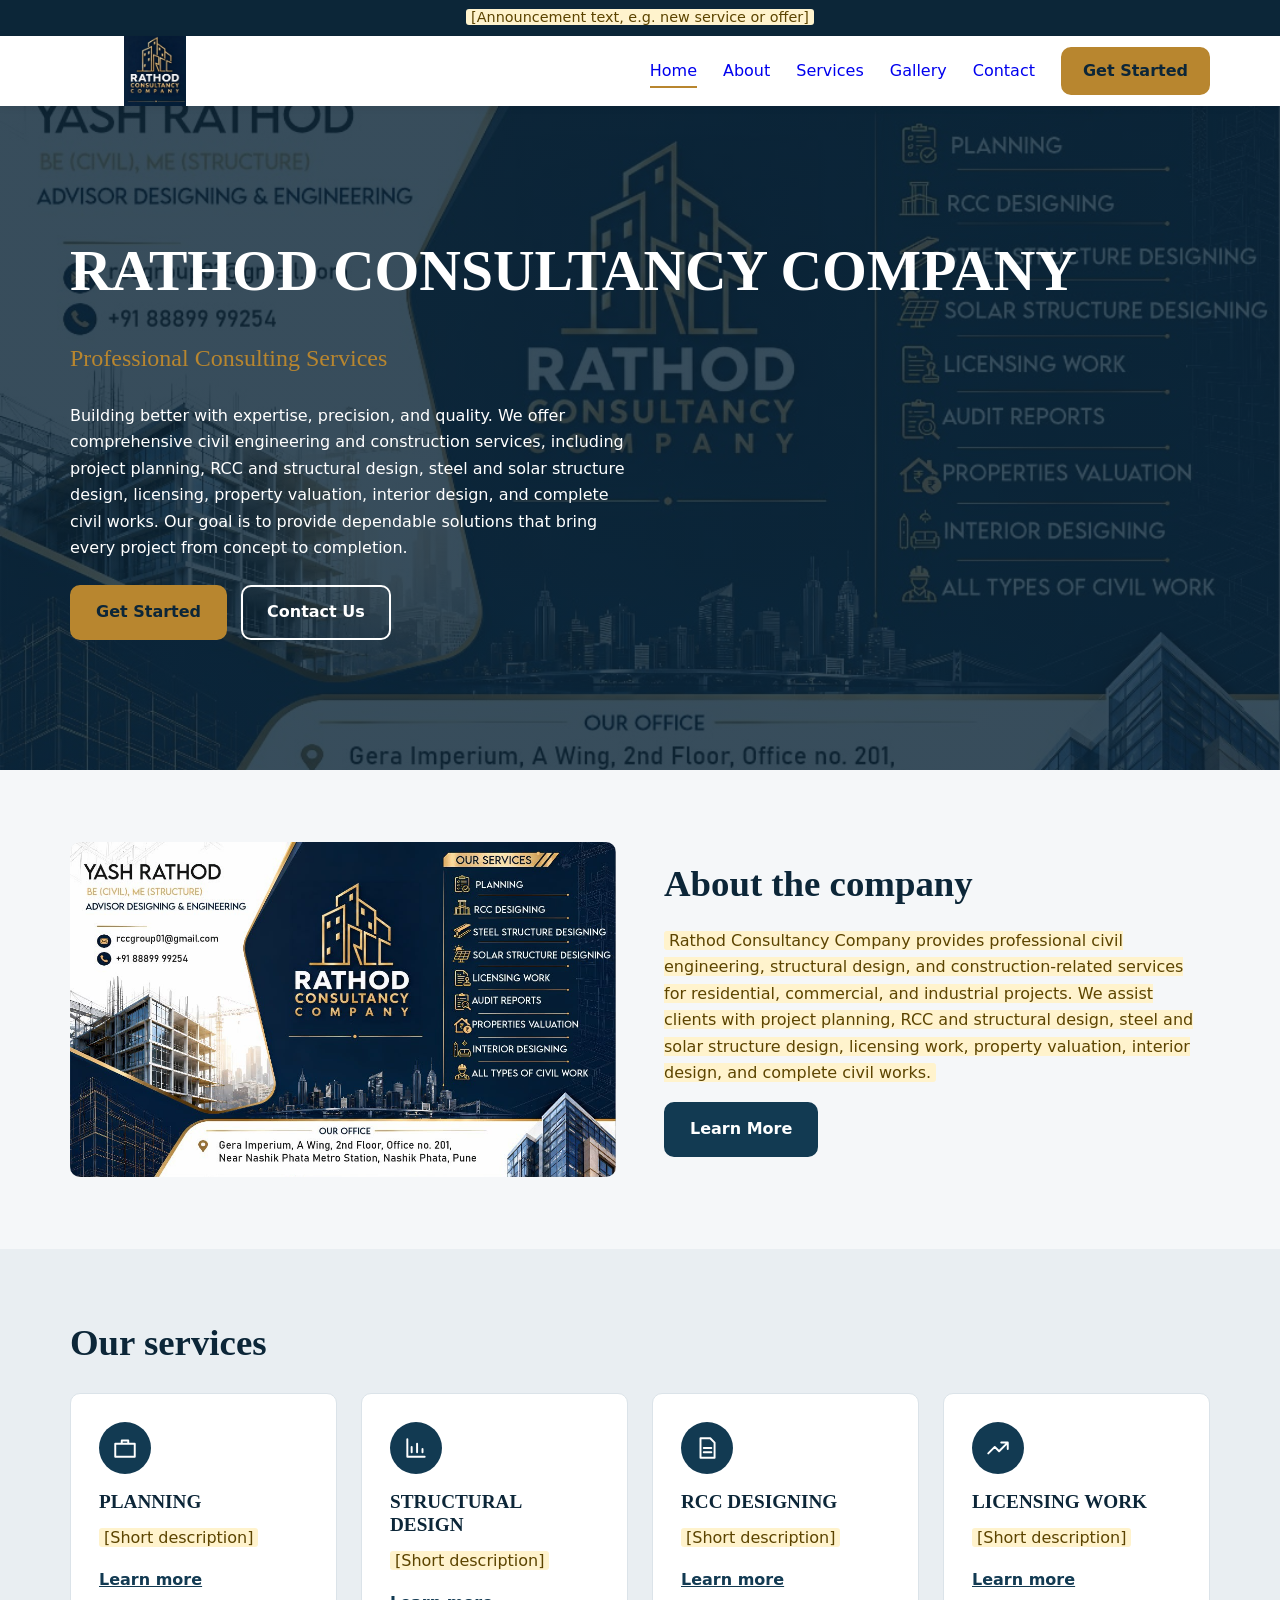
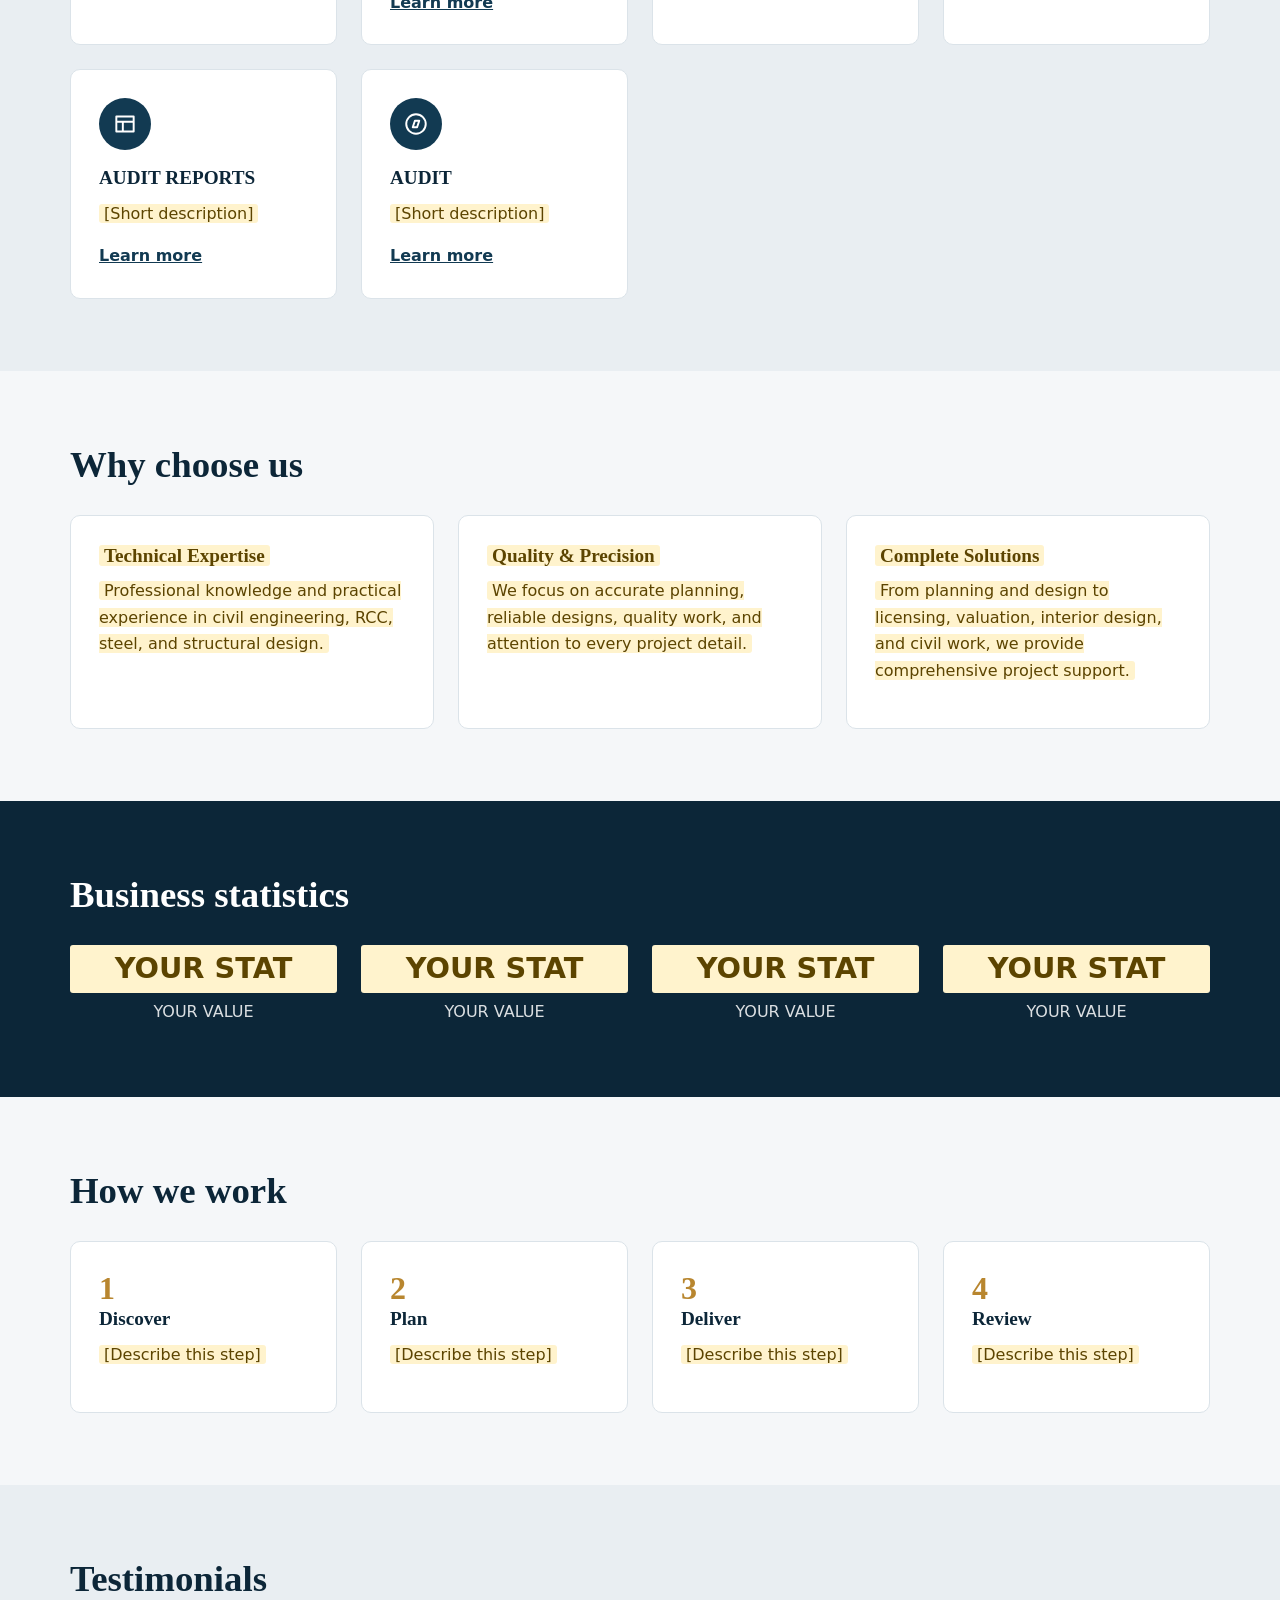
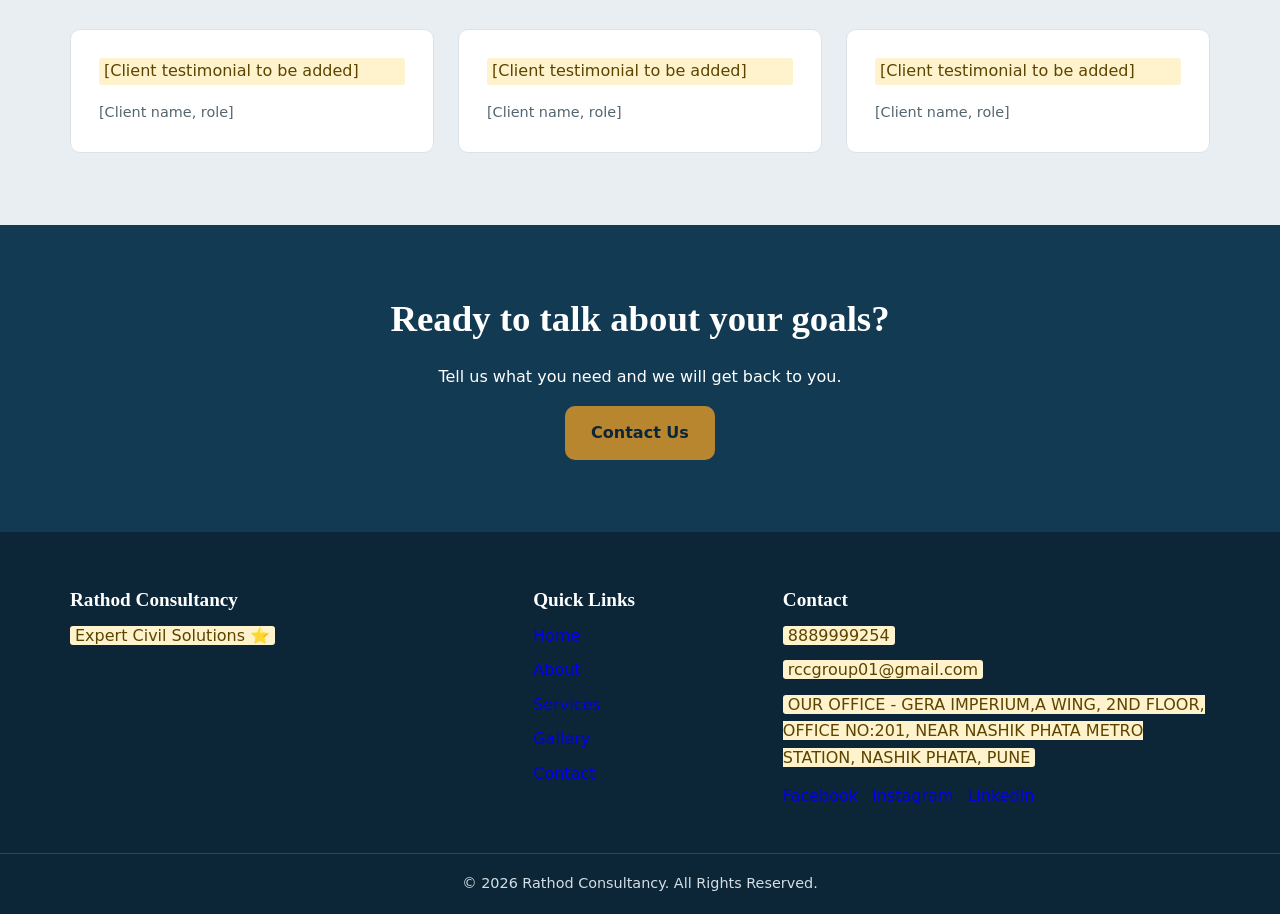
<file: index.html>
<!DOCTYPE html>
<html lang="en">
    <head>
        <meta charset="UTF-8">
        <meta name="viewport" content="width=device-width, initial-scale=1">
        <title>Rathod Consultancy| Professional Consulting Services</title>
        <meta name="description"
            content="Rathod Consultancy offers professional consulting services. Get in touch to discuss how we can help.">
        <!-- SEO: edit the title and description above for this page. Keep titles under ~60 and descriptions under ~160 characters. -->
        <link rel="canonical" href="https://www.rathodconsultancy.com/">
        <meta property="og:type" content="website">
        <meta property="og:site_name" content="Rathod Consultancy">
        <meta property="og:title"
            content="Rathod Consultancy | Professional Consulting Services">
        <meta property="og:description"
            content="Rathod Consultancy offers professional consulting services. Get in touch to discuss how we can help.">
        <meta property="og:url" content="https://www.rathodconsultancy.com/">
        <meta property="og:image"
            content="https://www.rathodconsultancy.com/images/hero.jpg">
        <link rel="icon" type="image/png" href="favicon.png">
        <link rel="stylesheet" href="css/style.css">
        <!-- LOCAL SEO: replace every [PLACEHOLDER] below with real details, then delete any line you do not need. Do not add ratings/reviews unless they are real. -->
        <script type="application/ld+json">
{"@context":"https://schema.org","@type":"ProfessionalService","name":"Rathod Consultancy","url":"https://www.rathodconsultancy.com/",
"logo":"https://www.rathodconsultancy.com/images/RCClogo.jpeg","image":"https://www.rathodconsultancy.com/images/hero.jpg",
"telephone":"[PHONE NUMBER]","email":"[EMAIL ADDRESS]",
"address":{"@type":"PostalAddress","streetAddress":"[STREET ADDRESS]","addressLocality":"[CITY]","addressRegion":"[STATE]","postalCode":"[POSTAL CODE]","addressCountry":"[COUNTRY]"},
"openingHours":"[e.g. Mo-Fr 09:00-18:00]","sameAs":["[FACEBOOK URL]","[INSTAGRAM URL]","[LINKEDIN URL]"]}
</script>
    </head>
    <body>
        <a class="skip" href="#main">Skip to content</a>
        <div class="topbar"><div class="wrap"><span class="ph">[Announcement
                    text, e.g. new service or offer]</span></div></div>
        <header class="site-header"><div class="wrap bar">
                <a class="logo" href="index.html"><img src="images/RCClogo.jpeg"
                        alt="Rathod Consultancy logo" width="160"
                        height="40"></a>
                <button class="menu-btn" aria-expanded="false"
                    aria-controls="nav"
                    aria-label="Toggle menu"><span></span><span></span><span></span></button>
                <nav id="nav" aria-label="Main"><ul><li><a href="index.html"
                                aria-current="page">Home</a></li><li><a
                                href="about.html">About</a></li><li><a
                                href="services.html">Services</a></li><li><a
                                href="gallery.html">Gallery</a></li><li><a
                                href="contact.html">Contact</a></li><li><a
                                class="btn" href="contact.html">Get
                                Started</a></li></ul></nav>
            </div></header>
        <main id="main">

            <section class="hero">
                <div class="wrap">
                    <h1>RATHOD CONSULTANCY COMPANY</h1>

                    <p class="lead">Professional Consulting Services</p>

                    <p>
                        Building better with expertise, precision, and quality.
                        We offer
                        comprehensive civil engineering and construction
                        services, including
                        project planning, RCC and structural design, steel and
                        solar structure
                        design, licensing, property valuation, interior design,
                        and complete
                        civil works. Our goal is to provide dependable solutions
                        that bring
                        every project from concept to completion.
                    </p>
                    <div class="btns"><a class="btn" href="contact.html">Get
                            Started</a><a class="btn ghost"
                            href="contact.html">Contact
                            Us</a></div></div></section>
            <section><div class="wrap split"><img src="images/rccdetail.jpeg"
                        alt="Consultants meeting in an office" loading="lazy"
                        width="900" height="700">
                    <div class="reveal"><h2>About the company</h2><p><span
                                class="ph">Rathod Consultancy Company provides
                                professional civil engineering, structural
                                design, and construction-related services for
                                residential, commercial, and industrial
                                projects. We assist clients with project
                                planning, RCC and structural design, steel and
                                solar structure design, licensing work, property
                                valuation, interior design, and complete civil
                                works.</span></p><a class="btn dark"
                            href="about.html">Learn
                            More</a></div></div></section>
            <section class="alt"><div class="wrap"><h2>Our services</h2>
                    <!-- PLACEHOLDER SERVICES: replace with the company's actual services -->
                    <div class="grid"><article class="card reveal"><span
                                class="icon" aria-hidden="true"><svg
                                    viewBox="0 0 24 24" width="26" height="26"
                                    fill="none" stroke="currentColor"
                                    stroke-width="1.8" stroke-linecap="round"
                                    stroke-linejoin="round"><path
                                        d="M3 8h18v12H3zM9 8V5h6v3" /></svg></span><h3>PLANNING
                            </h3><p><span class="ph">[Short
                                    description]</span></p><a
                                href="services.html">Learn
                                more</a></article><article
                            class="card reveal"><span class="icon"
                                aria-hidden="true"><svg viewBox="0 0 24 24"
                                    width="26" height="26" fill="none"
                                    stroke="currentColor" stroke-width="1.8"
                                    stroke-linecap="round"
                                    stroke-linejoin="round"><path
                                        d="M4 20V4M4 20h16M8 16v-5M13 16V8M18 16v-3" /></svg></span><h3>STRUCTURAL
                                DESIGN</h3><p><span class="ph">[Short
                                    description]</span></p><a
                                href="services.html">Learn
                                more</a></article><article
                            class="card reveal"><span class="icon"
                                aria-hidden="true"><svg viewBox="0 0 24 24"
                                    width="26" height="26" fill="none"
                                    stroke="currentColor" stroke-width="1.8"
                                    stroke-linecap="round"
                                    stroke-linejoin="round"><path
                                        d="M6 3h9l4 4v14H6zM9 12h7M9 16h7" /></svg></span><h3>RCC
                                DESIGNING</h3><p><span class="ph">[Short
                                    description]</span></p><a
                                href="services.html">Learn
                                more</a></article><article
                            class="card reveal"><span class="icon"
                                aria-hidden="true"><svg viewBox="0 0 24 24"
                                    width="26" height="26" fill="none"
                                    stroke="currentColor" stroke-width="1.8"
                                    stroke-linecap="round"
                                    stroke-linejoin="round"><path
                                        d="M3 17l6-6 4 4 8-8M15 7h6v6" /></svg></span><h3>LICENSING
                                WORK</h3><p><span class="ph">[Short
                                    description]</span></p><a
                                href="services.html">Learn
                                more</a></article><article
                            class="card reveal"><span class="icon"
                                aria-hidden="true"><svg viewBox="0 0 24 24"
                                    width="26" height="26" fill="none"
                                    stroke="currentColor" stroke-width="1.8"
                                    stroke-linecap="round"
                                    stroke-linejoin="round"><path
                                        d="M4 5h16v14H4zM4 10h16M10 10v9" /></svg></span><h3>AUDIT
                                REPORTS</h3><p><span class="ph">[Short
                                    description]</span></p><a
                                href="services.html">Learn
                                more</a></article><article
                            class="card reveal"><span class="icon"
                                aria-hidden="true"><svg viewBox="0 0 24 24"
                                    width="26" height="26" fill="none"
                                    stroke="currentColor" stroke-width="1.8"
                                    stroke-linecap="round"
                                    stroke-linejoin="round"><path
                                        d="M12 3a9 9 0 100 18 9 9 0 000-18zM15 9l-2 6-4 0 2-6z" /></svg></span><h3>AUDIT
                            </h3><p><span class="ph">[Short
                                    description]</span></p><a
                                href="services.html">Learn
                                more</a></article></div></div></section>
            <section><div class="wrap"><h2>Why choose us</h2><div
                        class="grid"><article class="card reveal"><h3><span
                                    class="ph">Technical Expertise</span></h3><p><span
                                    class="ph">Professional knowledge and practical experience in civil engineering, RCC, steel, and structural design.</span></p></article><article
                            class="card reveal"><h3><span class="ph">Quality & Precision</span></h3><p><span class="ph">We focus on accurate planning, reliable designs, quality work, and attention to every project detail.</span></p></article><article
                            class="card reveal"><h3><span class="ph">Complete Solutions</span></h3><p><span class="ph">From planning and design to licensing, valuation, interior design, and civil work, we provide comprehensive project support.</span></p></article></div></div></section>
            <section class="dark"><div class="wrap"><h2>Business
                        statistics</h2><!-- Replace with real figures only if you can back them up -->
                    <div class="grid stats"><div><strong class="ph">YOUR
                                STAT</strong><span>YOUR
                                VALUE</span></div><div><strong class="ph">YOUR
                                STAT</strong><span>YOUR
                                VALUE</span></div><div><strong class="ph">YOUR
                                STAT</strong><span>YOUR
                                VALUE</span></div><div><strong class="ph">YOUR
                                STAT</strong><span>YOUR
                                VALUE</span></div></div></div></section>
            <section><div class="wrap"><h2>How we work</h2><ol
                        class="grid steps"><li
                            class="card"><h3>Discover</h3><p><span
                                    class="ph">[Describe this
                                    step]</span></p></li><li
                            class="card"><h3>Plan</h3><p><span
                                    class="ph">[Describe this
                                    step]</span></p></li><li
                            class="card"><h3>Deliver</h3><p><span
                                    class="ph">[Describe this
                                    step]</span></p></li><li
                            class="card"><h3>Review</h3><p><span
                                    class="ph">[Describe this
                                    step]</span></p></li></ol></div></section>
            <section class="alt"><div
                    class="wrap"><h2>Testimonials</h2><!-- Add only real, permitted client testimonials -->
                    <div class="grid"><blockquote class="card"><p
                                class="ph">[Client testimonial to be
                                added]</p><footer>[Client name,
                                role]</footer></blockquote><blockquote
                            class="card"><p class="ph">[Client testimonial to be
                                added]</p><footer>[Client name,
                                role]</footer></blockquote><blockquote
                            class="card"><p class="ph">[Client testimonial to be
                                added]</p><footer>[Client name,
                                role]</footer></blockquote></div></div></section>
            <section class="cta"><div class="wrap"><h2>Ready to talk about your
                        goals?</h2><p>Tell us what you need and we will get back
                        to you.</p><a class="btn" href="contact.html">Contact
                        Us</a></div></section>
        </main>
        <footer class="site-footer"><div class="wrap fgrid">
                <div><h2>Rathod Consultancy</h2><p><span class="ph">
                            Expert Civil Solutions ⭐ </span></p></div>
                <div><h3>Quick Links</h3><ul><li><a
                                href="index.html">Home</a></li><li><a
                                href="about.html">About</a></li><li><a
                                href="services.html">Services</a></li><li><a
                                href="gallery.html">Gallery</a></li><li><a
                                href="contact.html">Contact</a></li></ul></div>
                <div><h3>Contact</h3><ul><li><span class="ph">8889999254
                                </span></li><li><span class="ph">rccgroup01@gmail.com</span></li><li><span
                                class="ph">OUR OFFICE  - GERA IMPERIUM,A WING, 2ND FLOOR, OFFICE NO:201, NEAR NASHIK PHATA METRO STATION, NASHIK PHATA, PUNE</span></li></ul>
                    <!-- Replace each # below with the real social media profile URL -->
                    <ul class="social"><li><a href="#">Facebook</a></li><li><a
                                href="#">Instagram</a></li><li><a
                                href="#">LinkedIn</a></li></ul></div>
            </div><p class="copy">&copy; 2026 Rathod Consultancy. All Rights
                Reserved.</p></footer>
        <script src="js/script.js"></script>
    </body>
</html>
</file>
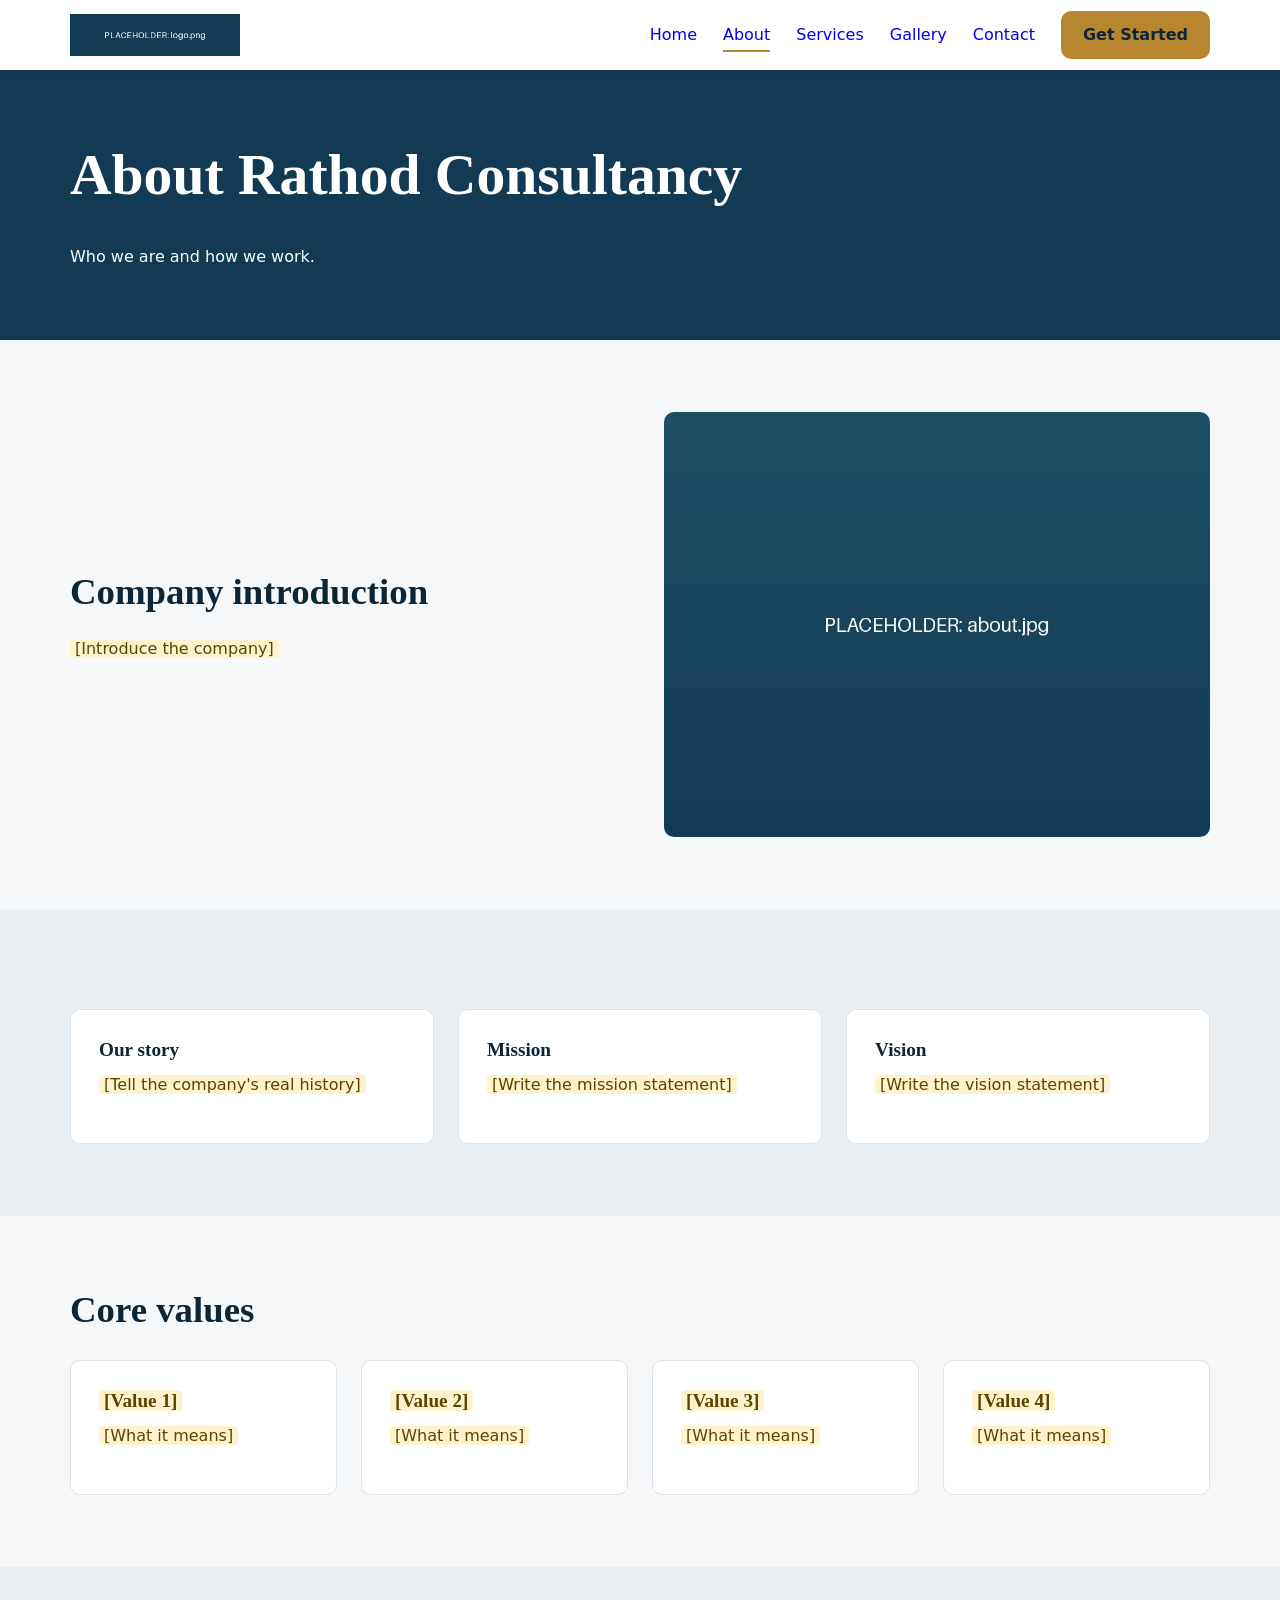
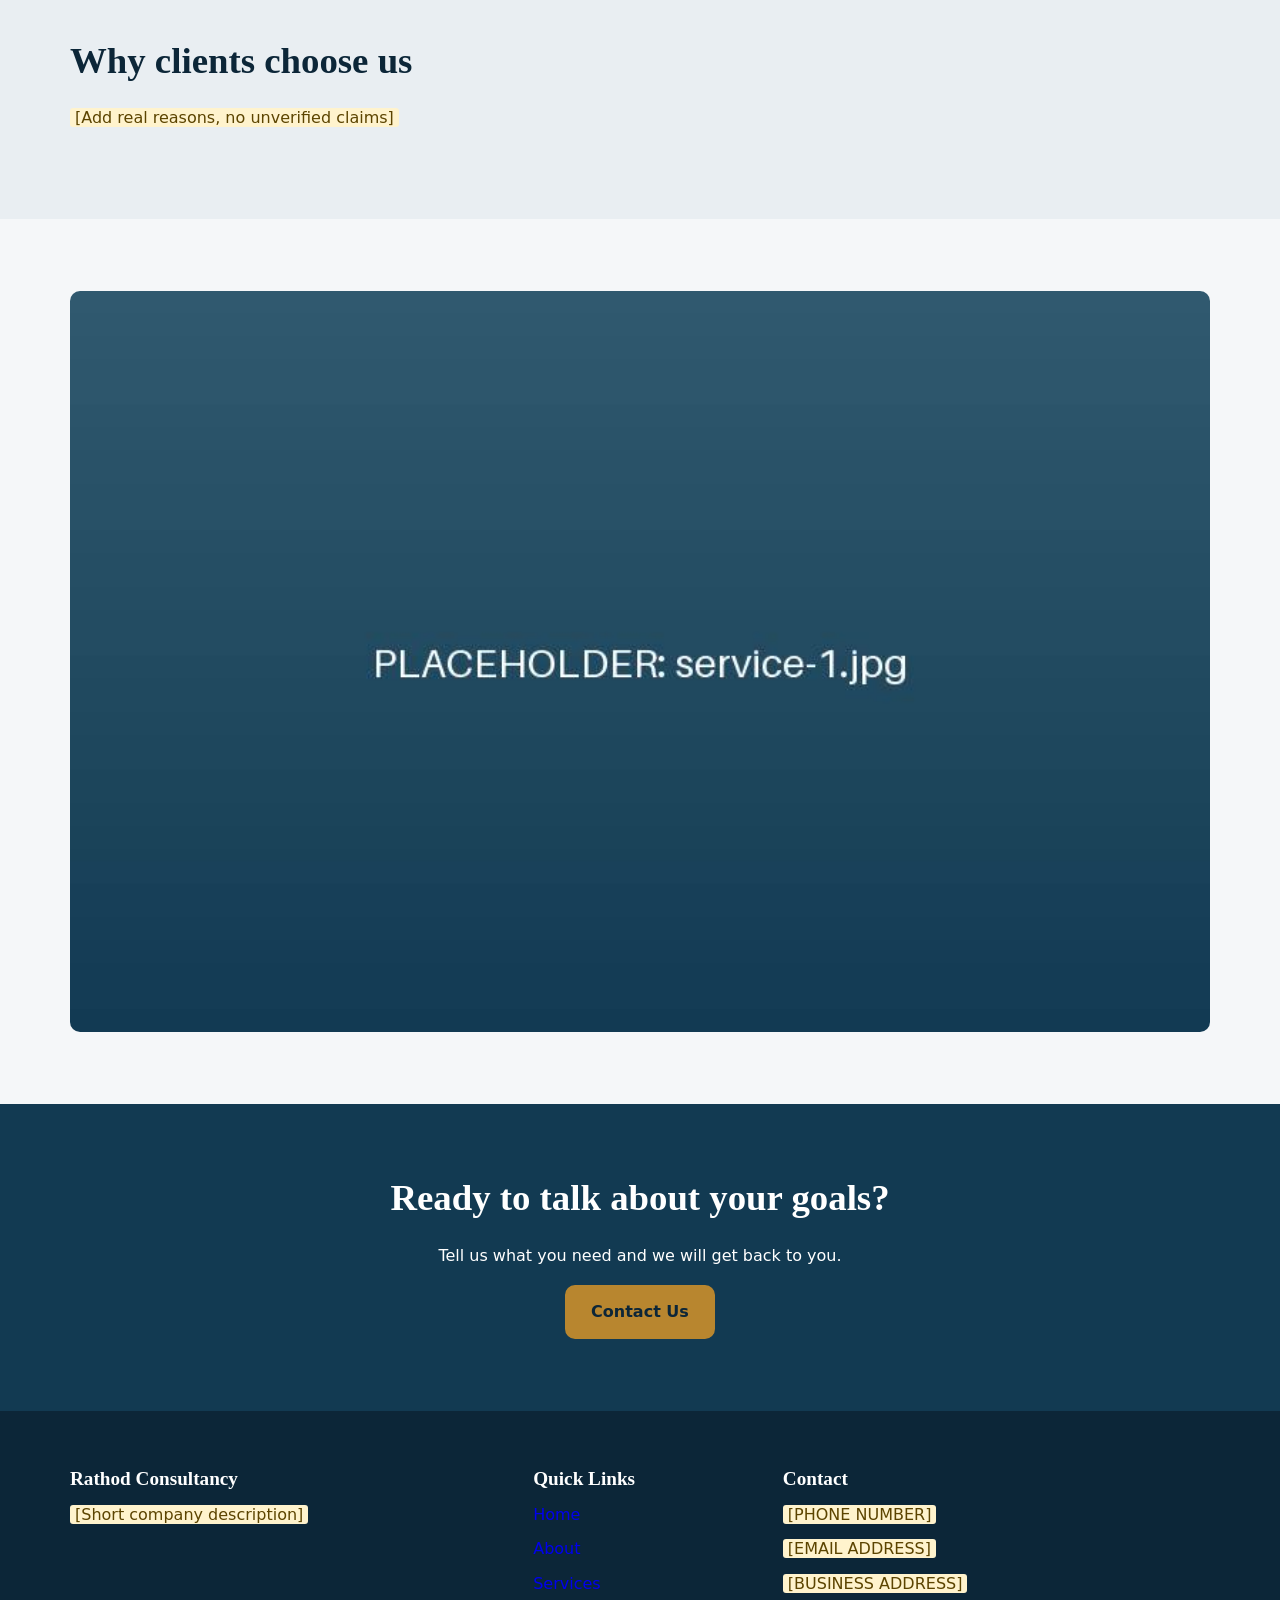
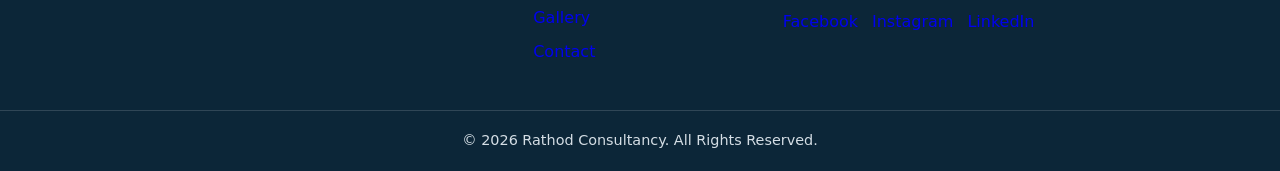
<file: about.html>
<!DOCTYPE html>
<html lang="en">
<head>
<meta charset="UTF-8">
<meta name="viewport" content="width=device-width, initial-scale=1">
<title>About Us | Rathod Consultancy</title>
<meta name="description" content="Learn about Rathod Consultancy, our story, mission, vision and values.">
<!-- SEO: edit the title and description above for this page. Keep titles under ~60 and descriptions under ~160 characters. -->
<link rel="canonical" href="https://www.rathodconsultancy.com/about.html">
<meta property="og:type" content="website">
<meta property="og:site_name" content="Rathod Consultancy">
<meta property="og:title" content="About Us | Rathod Consultancy">
<meta property="og:description" content="Learn about Rathod Consultancy, our story, mission, vision and values.">
<meta property="og:url" content="https://www.rathodconsultancy.com/about.html">
<meta property="og:image" content="https://www.rathodconsultancy.com/images/hero.jpg">
<link rel="icon" type="image/png" href="favicon.png">
<link rel="stylesheet" href="css/style.css">

</head>
<body>
<a class="skip" href="#main">Skip to content</a>

<header class="site-header"><div class="wrap bar">
<a class="logo" href="index.html"><img src="images/logo.png" alt="Rathod Consultancy logo" width="160" height="40"></a>
<button class="menu-btn" aria-expanded="false" aria-controls="nav" aria-label="Toggle menu"><span></span><span></span><span></span></button>
<nav id="nav" aria-label="Main"><ul><li><a href="index.html">Home</a></li><li><a href="about.html" aria-current="page">About</a></li><li><a href="services.html">Services</a></li><li><a href="gallery.html">Gallery</a></li><li><a href="contact.html">Contact</a></li><li><a class="btn" href="contact.html">Get Started</a></li></ul></nav>
</div></header>
<main id="main">
<section class="phero"><div class="wrap"><h1>About Rathod Consultancy</h1><p>Who we are and how we work.</p></div></section>
<section><div class="wrap split"><div><h2>Company introduction</h2><p><span class="ph">[Introduce the company]</span></p></div><img src="images/about.jpg" alt="Our team at work" loading="lazy" width="900" height="700"></div></section>
<section class="alt"><div class="wrap"><div class="grid"><article class="card"><h2 class="h3">Our story</h2><p><span class="ph">[Tell the company's real history]</span></p></article><article class="card"><h2 class="h3">Mission</h2><p><span class="ph">[Write the mission statement]</span></p></article><article class="card"><h2 class="h3">Vision</h2><p><span class="ph">[Write the vision statement]</span></p></article></div></div></section>
<section><div class="wrap"><h2>Core values</h2><div class="grid"><article class="card"><h3><span class="ph">[Value 1]</span></h3><p><span class="ph">[What it means]</span></p></article><article class="card"><h3><span class="ph">[Value 2]</span></h3><p><span class="ph">[What it means]</span></p></article><article class="card"><h3><span class="ph">[Value 3]</span></h3><p><span class="ph">[What it means]</span></p></article><article class="card"><h3><span class="ph">[Value 4]</span></h3><p><span class="ph">[What it means]</span></p></article></div></div></section>
<section class="alt"><div class="wrap"><h2>Why clients choose us</h2><p><span class="ph">[Add real reasons, no unverified claims]</span></p></div></section>
<section><div class="wrap"><img class="wide" src="images/service-1.jpg" alt="Professional consulting session" loading="lazy" width="800" height="520"></div></section><section class="cta"><div class="wrap"><h2>Ready to talk about your goals?</h2><p>Tell us what you need and we will get back to you.</p><a class="btn" href="contact.html">Contact Us</a></div></section>
</main>
<footer class="site-footer"><div class="wrap fgrid">
<div><h2>Rathod Consultancy</h2><p><span class="ph">[Short company description]</span></p></div>
<div><h3>Quick Links</h3><ul><li><a href="index.html">Home</a></li><li><a href="about.html">About</a></li><li><a href="services.html">Services</a></li><li><a href="gallery.html">Gallery</a></li><li><a href="contact.html">Contact</a></li></ul></div>
<div><h3>Contact</h3><ul><li><span class="ph">[PHONE NUMBER]</span></li><li><span class="ph">[EMAIL ADDRESS]</span></li><li><span class="ph">[BUSINESS ADDRESS]</span></li></ul>
<!-- Replace each # below with the real social media profile URL -->
<ul class="social"><li><a href="#">Facebook</a></li><li><a href="#">Instagram</a></li><li><a href="#">LinkedIn</a></li></ul></div>
</div><p class="copy">&copy; 2026 Rathod Consultancy. All Rights Reserved.</p></footer>
<script src="js/script.js"></script>
</body>
</html>
</file>
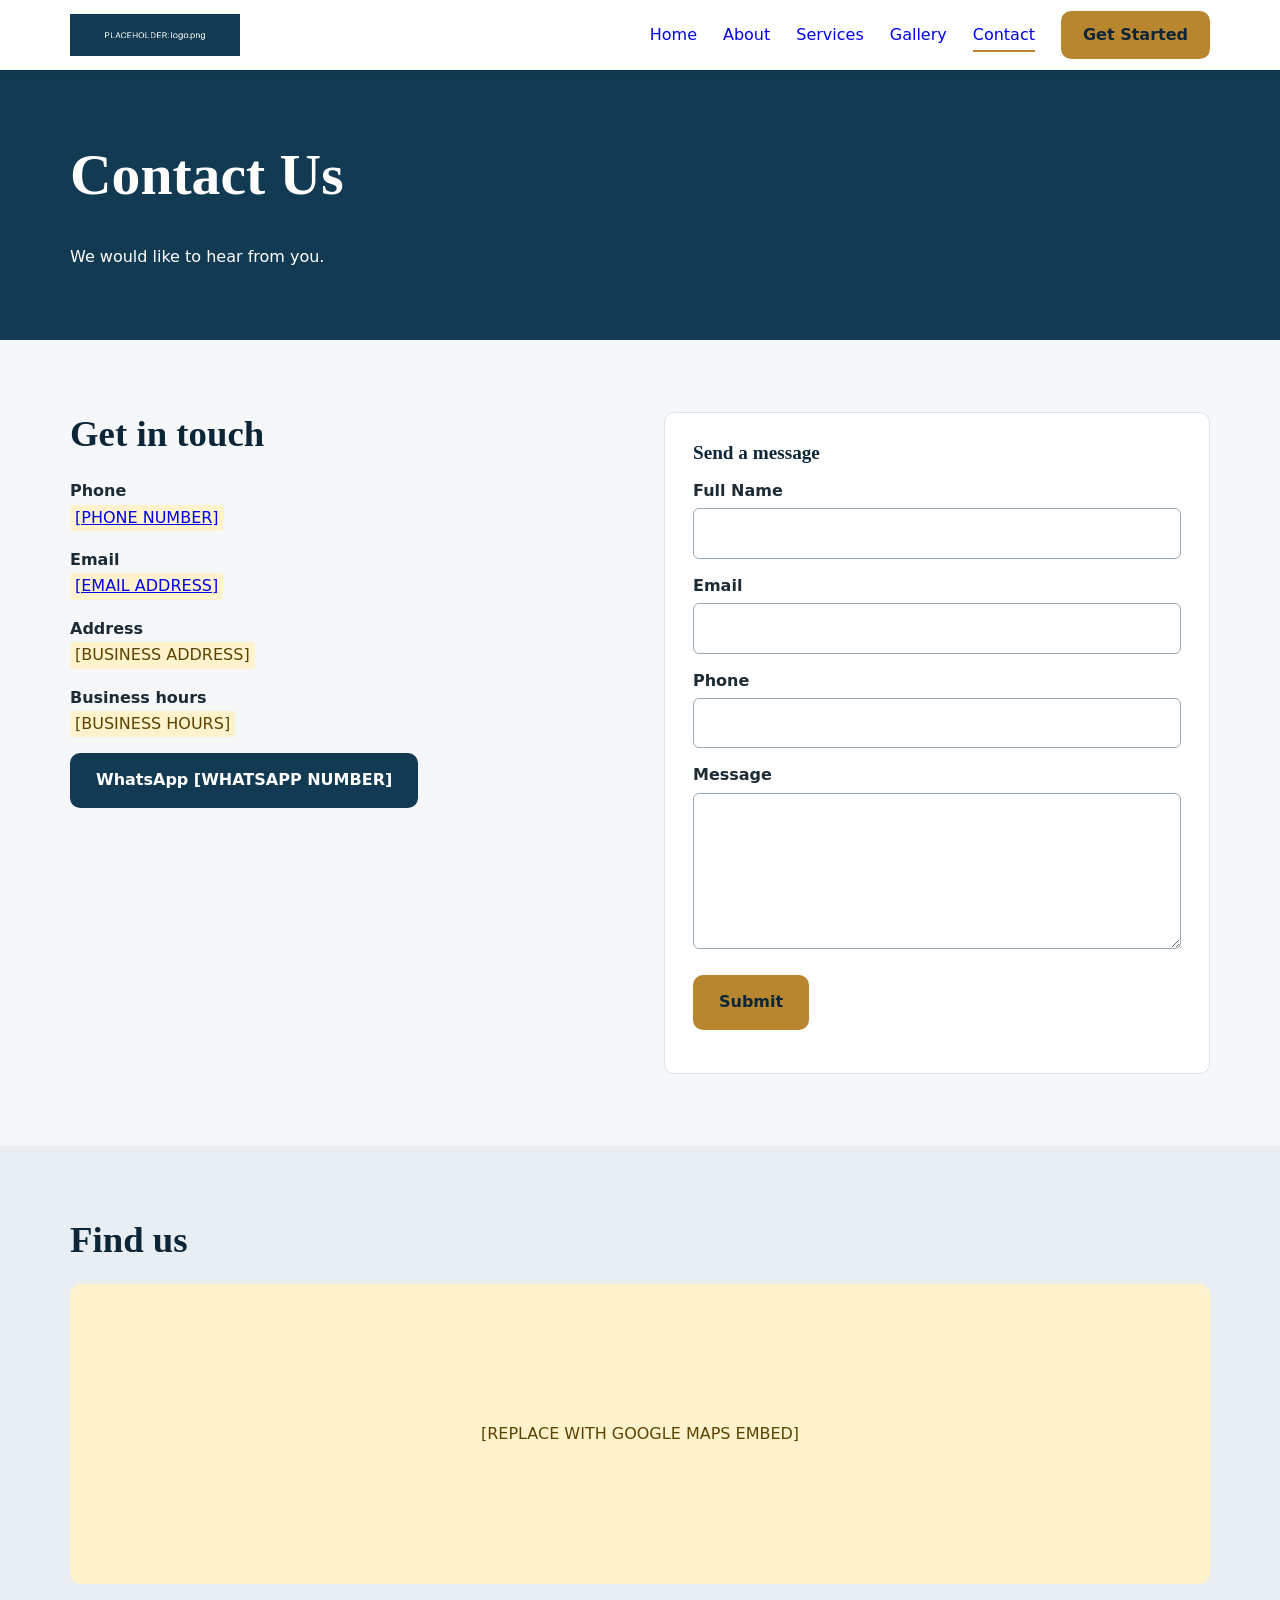
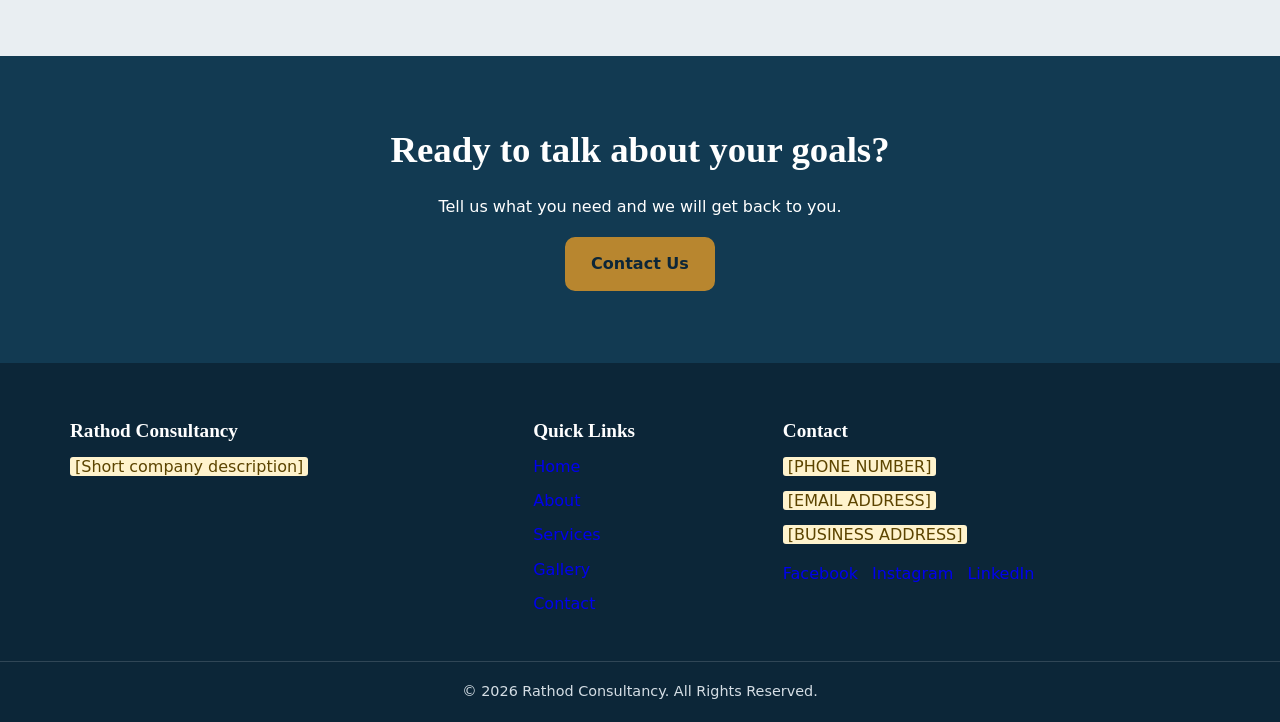
<file: contact.html>
<!DOCTYPE html>
<html lang="en">
<head>
<meta charset="UTF-8">
<meta name="viewport" content="width=device-width, initial-scale=1">
<title>Contact | Rathod Consultancy</title>
<meta name="description" content="Contact Rathod Consultancy by phone, email, WhatsApp or the contact form.">
<!-- SEO: edit the title and description above for this page. Keep titles under ~60 and descriptions under ~160 characters. -->
<link rel="canonical" href="https://www.rathodconsultancy.com/contact.html">
<meta property="og:type" content="website">
<meta property="og:site_name" content="Rathod Consultancy">
<meta property="og:title" content="Contact | Rathod Consultancy">
<meta property="og:description" content="Contact Rathod Consultancy by phone, email, WhatsApp or the contact form.">
<meta property="og:url" content="https://www.rathodconsultancy.com/contact.html">
<meta property="og:image" content="https://www.rathodconsultancy.com/images/hero.jpg">
<link rel="icon" type="image/png" href="favicon.png">
<link rel="stylesheet" href="css/style.css">
<!-- LOCAL SEO: replace every [PLACEHOLDER] below with real details, then delete any line you do not need. Do not add ratings/reviews unless they are real. -->
<script type="application/ld+json">
{"@context":"https://schema.org","@type":"ProfessionalService","name":"Rathod Consultancy","url":"https://www.rathodconsultancy.com/",
"logo":"https://www.rathodconsultancy.com/images/logo.png","image":"https://www.rathodconsultancy.com/images/hero.jpg",
"telephone":"[PHONE NUMBER]","email":"[EMAIL ADDRESS]",
"address":{"@type":"PostalAddress","streetAddress":"[STREET ADDRESS]","addressLocality":"[CITY]","addressRegion":"[STATE]","postalCode":"[POSTAL CODE]","addressCountry":"[COUNTRY]"},
"openingHours":"[e.g. Mo-Fr 09:00-18:00]","sameAs":["[FACEBOOK URL]","[INSTAGRAM URL]","[LINKEDIN URL]"]}
</script>
</head>
<body>
<a class="skip" href="#main">Skip to content</a>

<header class="site-header"><div class="wrap bar">
<a class="logo" href="index.html"><img src="images/logo.png" alt="Rathod Consultancy logo" width="160" height="40"></a>
<button class="menu-btn" aria-expanded="false" aria-controls="nav" aria-label="Toggle menu"><span></span><span></span><span></span></button>
<nav id="nav" aria-label="Main"><ul><li><a href="index.html">Home</a></li><li><a href="about.html">About</a></li><li><a href="services.html">Services</a></li><li><a href="gallery.html">Gallery</a></li><li><a href="contact.html" aria-current="page">Contact</a></li><li><a class="btn" href="contact.html">Get Started</a></li></ul></nav>
</div></header>
<main id="main">
<section class="phero"><div class="wrap"><h1>Contact Us</h1><p>We would like to hear from you.</p></div></section>
<section><div class="wrap split top"><div><h2>Get in touch</h2><!-- Replace the tel:, mailto: and WhatsApp links below with real values -->
<ul class="info"><li><strong>Phone</strong><span class="ph"><a href="tel:+0000000000">[PHONE NUMBER]</a></span></li><li><strong>Email</strong><span class="ph"><a href="mailto:email@example.com">[EMAIL ADDRESS]</a></span></li><li><strong>Address</strong><span class="ph">[BUSINESS ADDRESS]</span></li><li><strong>Business hours</strong><span class="ph">[BUSINESS HOURS]</span></li></ul>
<a class="btn dark" href="https://wa.me/WHATSAPPNUMBER">WhatsApp [WHATSAPP NUMBER]</a></div>
<form id="contact-form" novalidate><h2 class="h3">Send a message</h2>
<label for="name">Full Name</label><input id="name" name="name" autocomplete="name" required>
<label for="email">Email</label><input id="email" name="email" type="email" autocomplete="email" required>
<label for="phone">Phone</label><input id="phone" name="phone" type="tel" autocomplete="tel">
<label for="message">Message</label><textarea id="message" name="message" rows="5" required></textarea>
<button class="btn" type="submit">Submit</button><p id="form-note" role="status"></p></form></div></section>
<section class="alt"><div class="wrap"><h2>Find us</h2>
<!-- GOOGLE MAPS: Google Maps > Share > Embed a map > copy the <iframe>, and paste it in place of the box below -->
<div class="map ph">[REPLACE WITH GOOGLE MAPS EMBED]</div></div></section><section class="cta"><div class="wrap"><h2>Ready to talk about your goals?</h2><p>Tell us what you need and we will get back to you.</p><a class="btn" href="contact.html">Contact Us</a></div></section>
</main>
<footer class="site-footer"><div class="wrap fgrid">
<div><h2>Rathod Consultancy</h2><p><span class="ph">[Short company description]</span></p></div>
<div><h3>Quick Links</h3><ul><li><a href="index.html">Home</a></li><li><a href="about.html">About</a></li><li><a href="services.html">Services</a></li><li><a href="gallery.html">Gallery</a></li><li><a href="contact.html">Contact</a></li></ul></div>
<div><h3>Contact</h3><ul><li><span class="ph">[PHONE NUMBER]</span></li><li><span class="ph">[EMAIL ADDRESS]</span></li><li><span class="ph">[BUSINESS ADDRESS]</span></li></ul>
<!-- Replace each # below with the real social media profile URL -->
<ul class="social"><li><a href="#">Facebook</a></li><li><a href="#">Instagram</a></li><li><a href="#">LinkedIn</a></li></ul></div>
</div><p class="copy">&copy; 2026 Rathod Consultancy. All Rights Reserved.</p></footer>
<script src="js/script.js"></script>
</body>
</html>
</file>
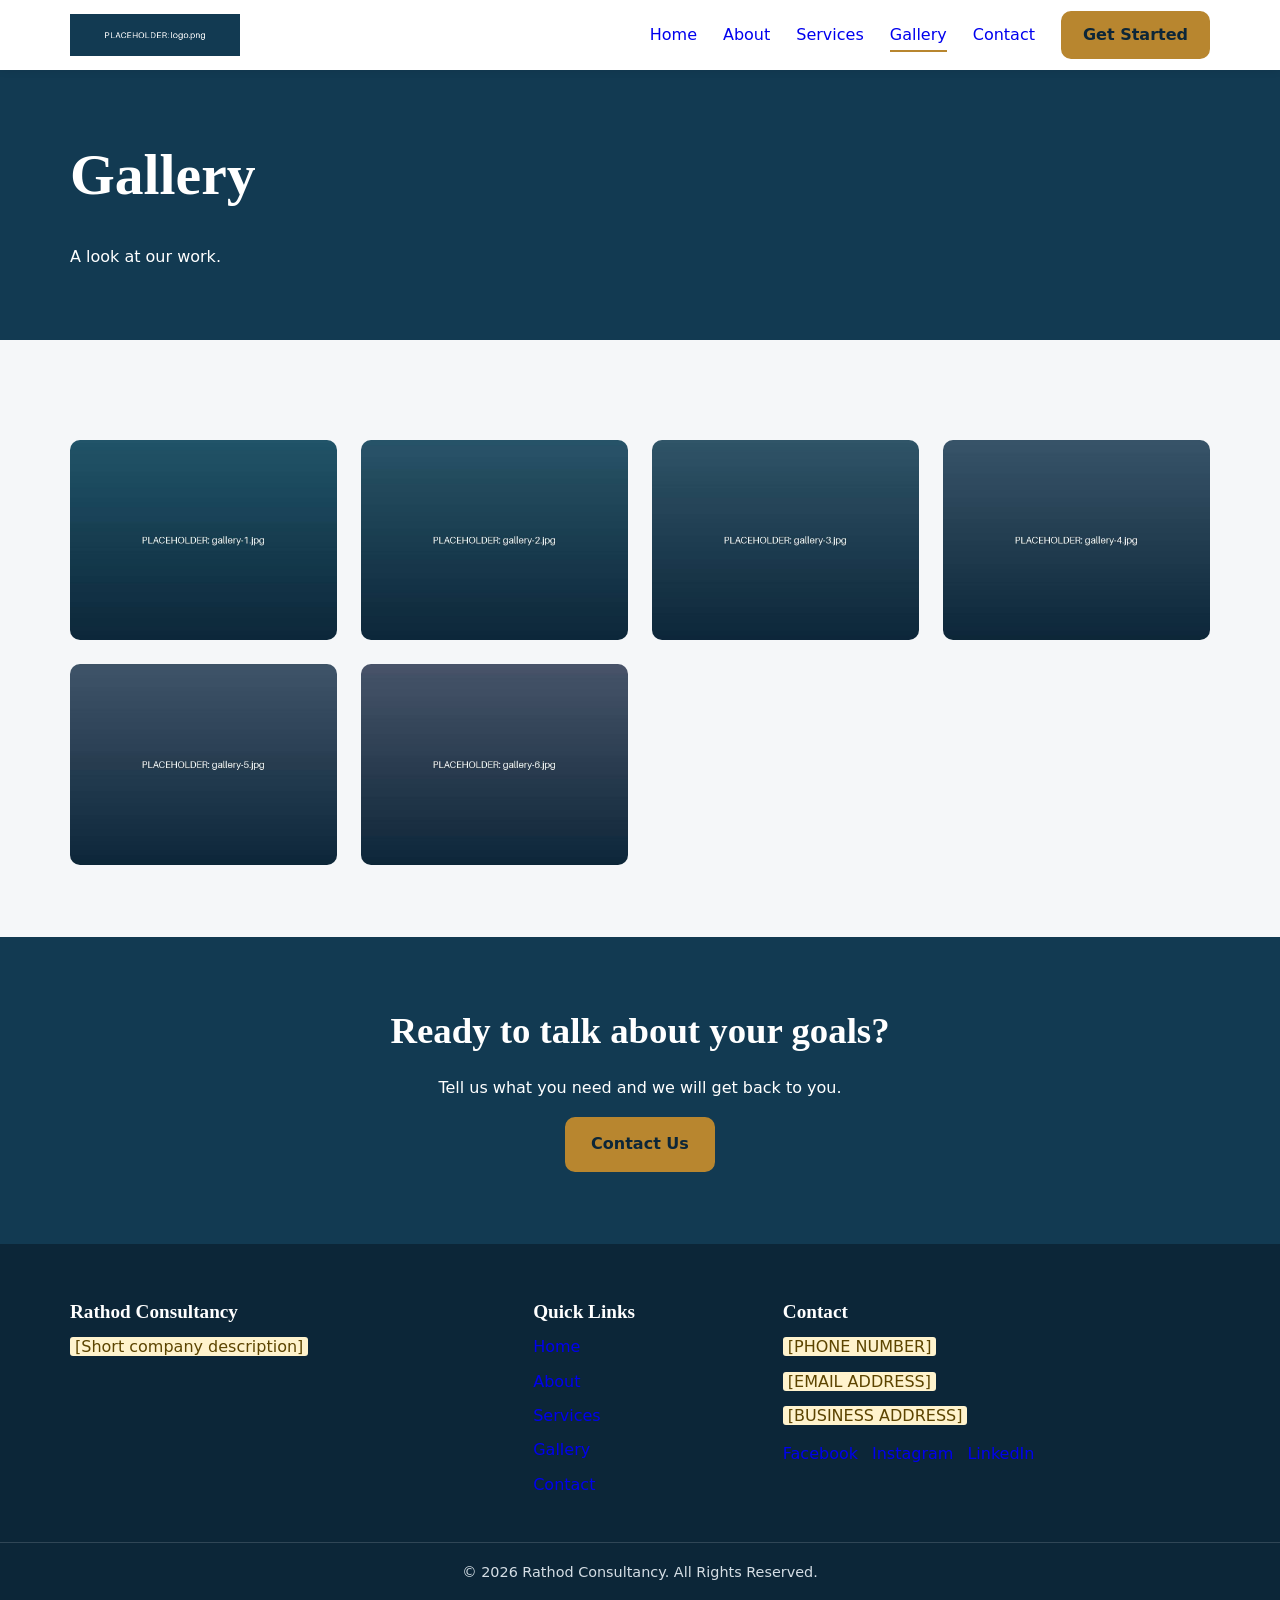
<file: gallery.html>
<!DOCTYPE html>
<html lang="en">
<head>
<meta charset="UTF-8">
<meta name="viewport" content="width=device-width, initial-scale=1">
<title>Gallery | Rathod Consultancy</title>
<meta name="description" content="Photos and highlights from Rathod Consultancy.">
<!-- SEO: edit the title and description above for this page. Keep titles under ~60 and descriptions under ~160 characters. -->
<link rel="canonical" href="https://www.rathodconsultancy.com/gallery.html">
<meta property="og:type" content="website">
<meta property="og:site_name" content="Rathod Consultancy">
<meta property="og:title" content="Gallery | Rathod Consultancy">
<meta property="og:description" content="Photos and highlights from Rathod Consultancy.">
<meta property="og:url" content="https://www.rathodconsultancy.com/gallery.html">
<meta property="og:image" content="https://www.rathodconsultancy.com/images/hero.jpg">
<link rel="icon" type="image/png" href="favicon.png">
<link rel="stylesheet" href="css/style.css">

</head>
<body>
<a class="skip" href="#main">Skip to content</a>

<header class="site-header"><div class="wrap bar">
<a class="logo" href="index.html"><img src="images/logo.png" alt="Rathod Consultancy logo" width="160" height="40"></a>
<button class="menu-btn" aria-expanded="false" aria-controls="nav" aria-label="Toggle menu"><span></span><span></span><span></span></button>
<nav id="nav" aria-label="Main"><ul><li><a href="index.html">Home</a></li><li><a href="about.html">About</a></li><li><a href="services.html">Services</a></li><li><a href="gallery.html" aria-current="page">Gallery</a></li><li><a href="contact.html">Contact</a></li><li><a class="btn" href="contact.html">Get Started</a></li></ul></nav>
</div></header>
<main id="main">
<section class="phero"><div class="wrap"><h1>Gallery</h1><p>A look at our work.</p></div></section>
<section><div class="wrap"><!-- Replace images/gallery/gallery-1.jpg ... gallery-6.jpg with real photos (same names), and edit the alt text -->
<div class="grid gallery"><button class="g-item" data-full="images/gallery/gallery-1.jpg" data-alt="Gallery image 1"><img src="images/gallery/gallery-1.jpg" alt="Gallery image 1" loading="lazy" width="900" height="700"><span>View</span></button><button class="g-item" data-full="images/gallery/gallery-2.jpg" data-alt="Gallery image 2"><img src="images/gallery/gallery-2.jpg" alt="Gallery image 2" loading="lazy" width="900" height="700"><span>View</span></button><button class="g-item" data-full="images/gallery/gallery-3.jpg" data-alt="Gallery image 3"><img src="images/gallery/gallery-3.jpg" alt="Gallery image 3" loading="lazy" width="900" height="700"><span>View</span></button><button class="g-item" data-full="images/gallery/gallery-4.jpg" data-alt="Gallery image 4"><img src="images/gallery/gallery-4.jpg" alt="Gallery image 4" loading="lazy" width="900" height="700"><span>View</span></button><button class="g-item" data-full="images/gallery/gallery-5.jpg" data-alt="Gallery image 5"><img src="images/gallery/gallery-5.jpg" alt="Gallery image 5" loading="lazy" width="900" height="700"><span>View</span></button><button class="g-item" data-full="images/gallery/gallery-6.jpg" data-alt="Gallery image 6"><img src="images/gallery/gallery-6.jpg" alt="Gallery image 6" loading="lazy" width="900" height="700"><span>View</span></button></div></div></section>
<div class="lightbox" id="lightbox" role="dialog" aria-modal="true" aria-label="Image viewer" hidden>
<button class="lb-close" aria-label="Close">&times;</button><button class="lb-prev" aria-label="Previous image">&#8249;</button>
<img src="images/gallery/gallery-1.jpg" alt=""><button class="lb-next" aria-label="Next image">&#8250;</button></div><section class="cta"><div class="wrap"><h2>Ready to talk about your goals?</h2><p>Tell us what you need and we will get back to you.</p><a class="btn" href="contact.html">Contact Us</a></div></section>
</main>
<footer class="site-footer"><div class="wrap fgrid">
<div><h2>Rathod Consultancy</h2><p><span class="ph">[Short company description]</span></p></div>
<div><h3>Quick Links</h3><ul><li><a href="index.html">Home</a></li><li><a href="about.html">About</a></li><li><a href="services.html">Services</a></li><li><a href="gallery.html">Gallery</a></li><li><a href="contact.html">Contact</a></li></ul></div>
<div><h3>Contact</h3><ul><li><span class="ph">[PHONE NUMBER]</span></li><li><span class="ph">[EMAIL ADDRESS]</span></li><li><span class="ph">[BUSINESS ADDRESS]</span></li></ul>
<!-- Replace each # below with the real social media profile URL -->
<ul class="social"><li><a href="#">Facebook</a></li><li><a href="#">Instagram</a></li><li><a href="#">LinkedIn</a></li></ul></div>
</div><p class="copy">&copy; 2026 Rathod Consultancy. All Rights Reserved.</p></footer>
<script src="js/script.js"></script>
</body>
</html>
</file>
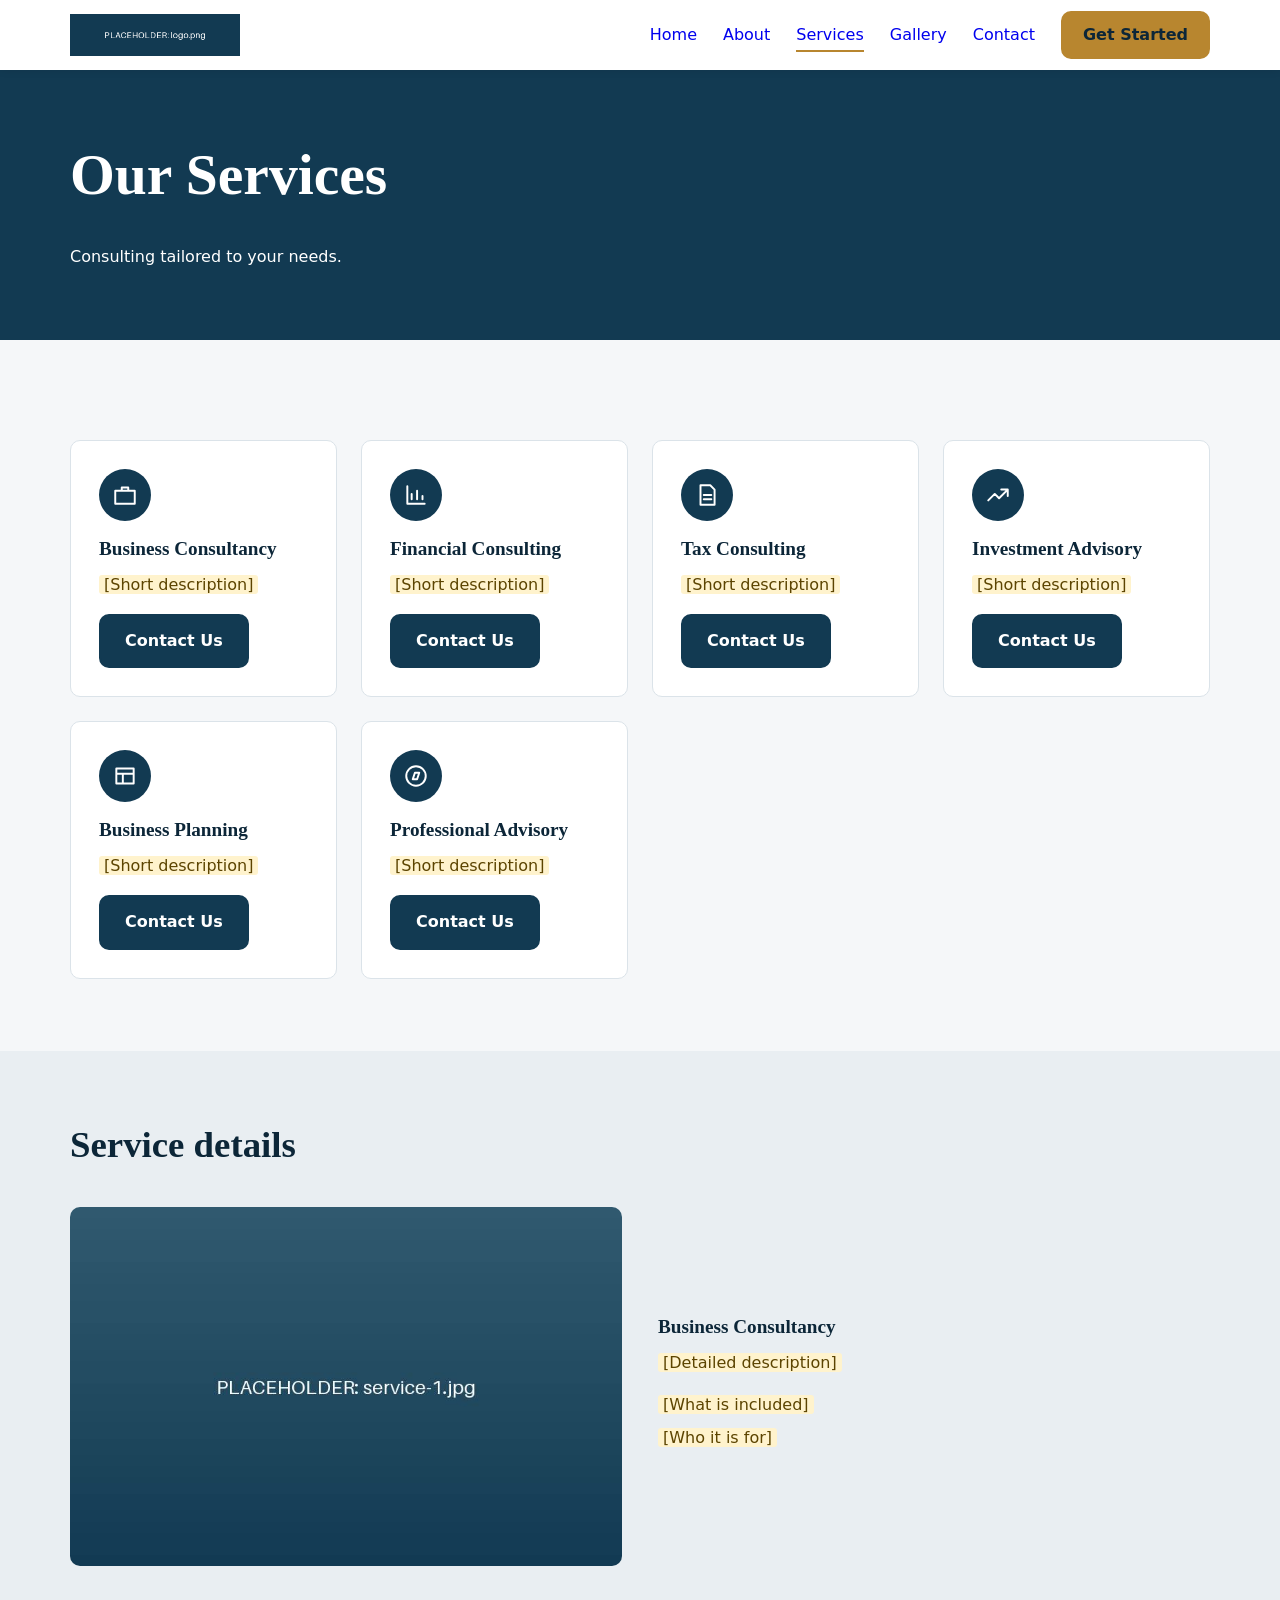
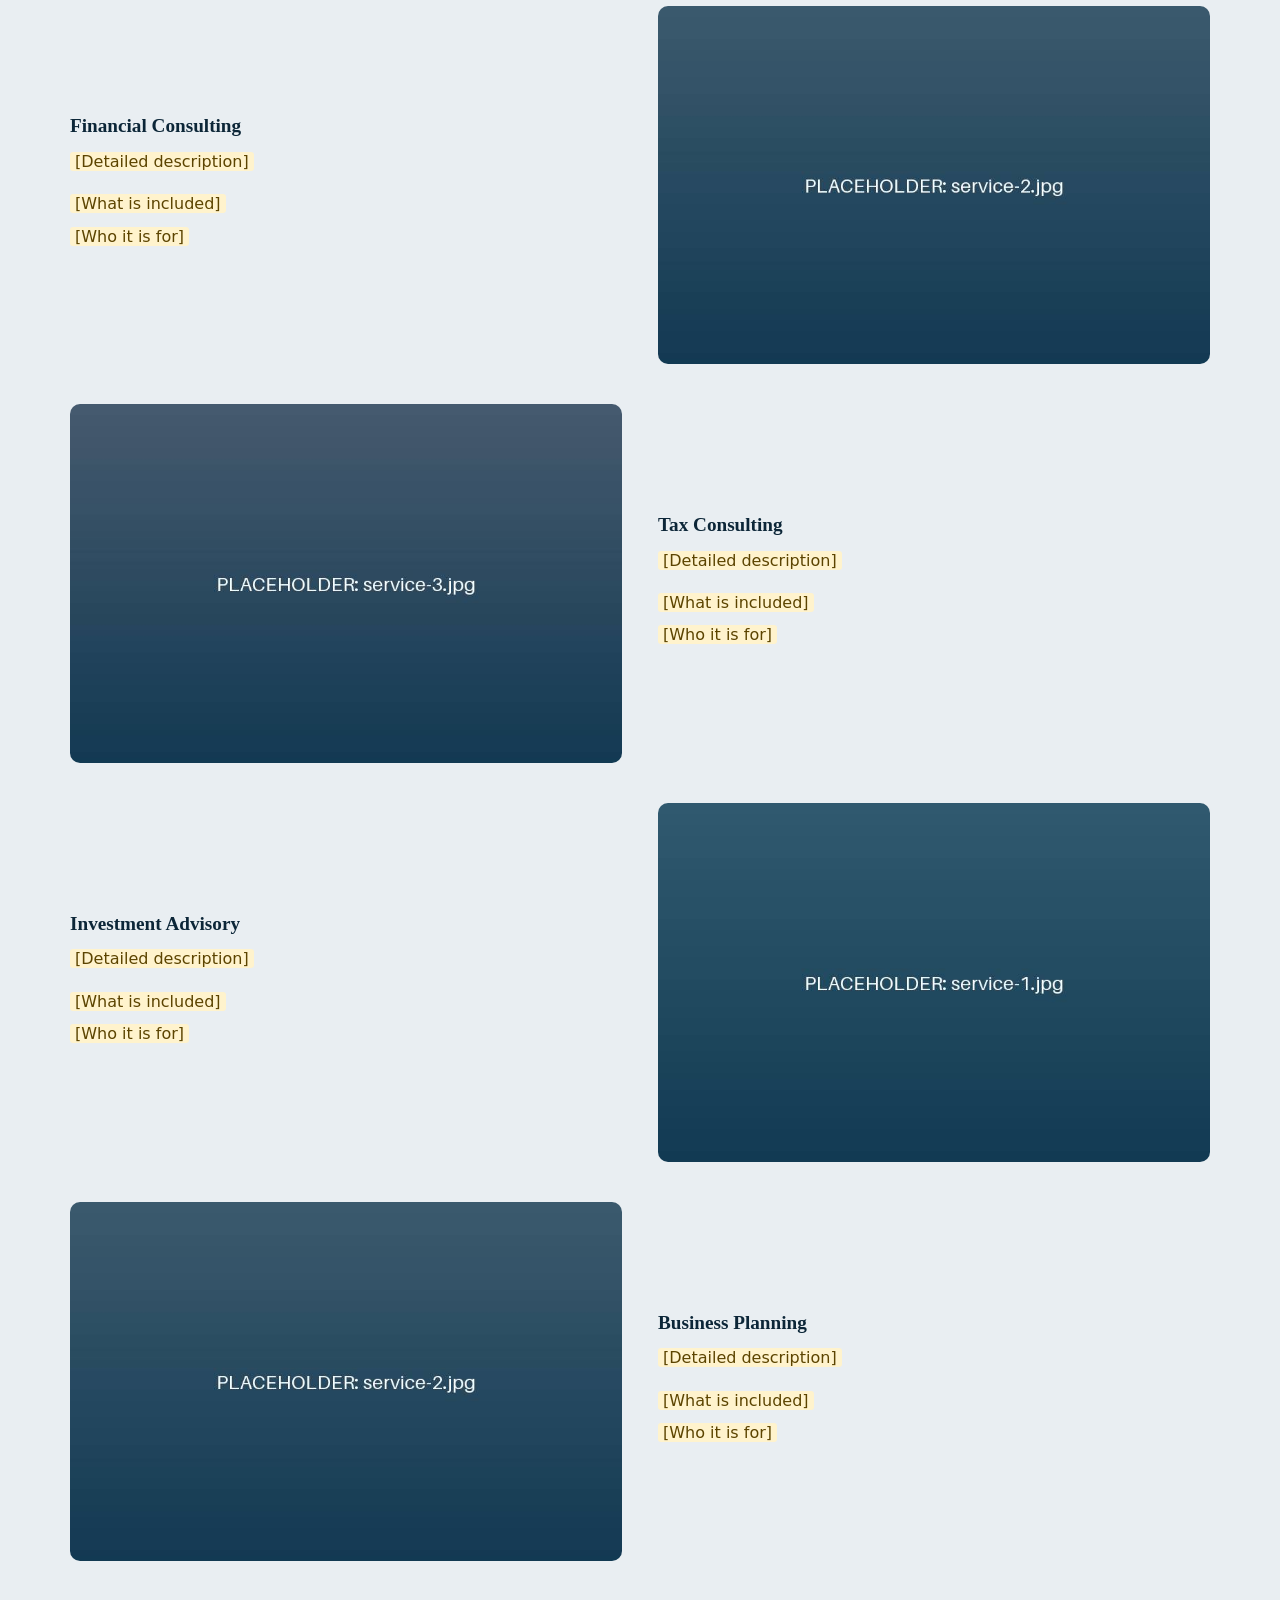
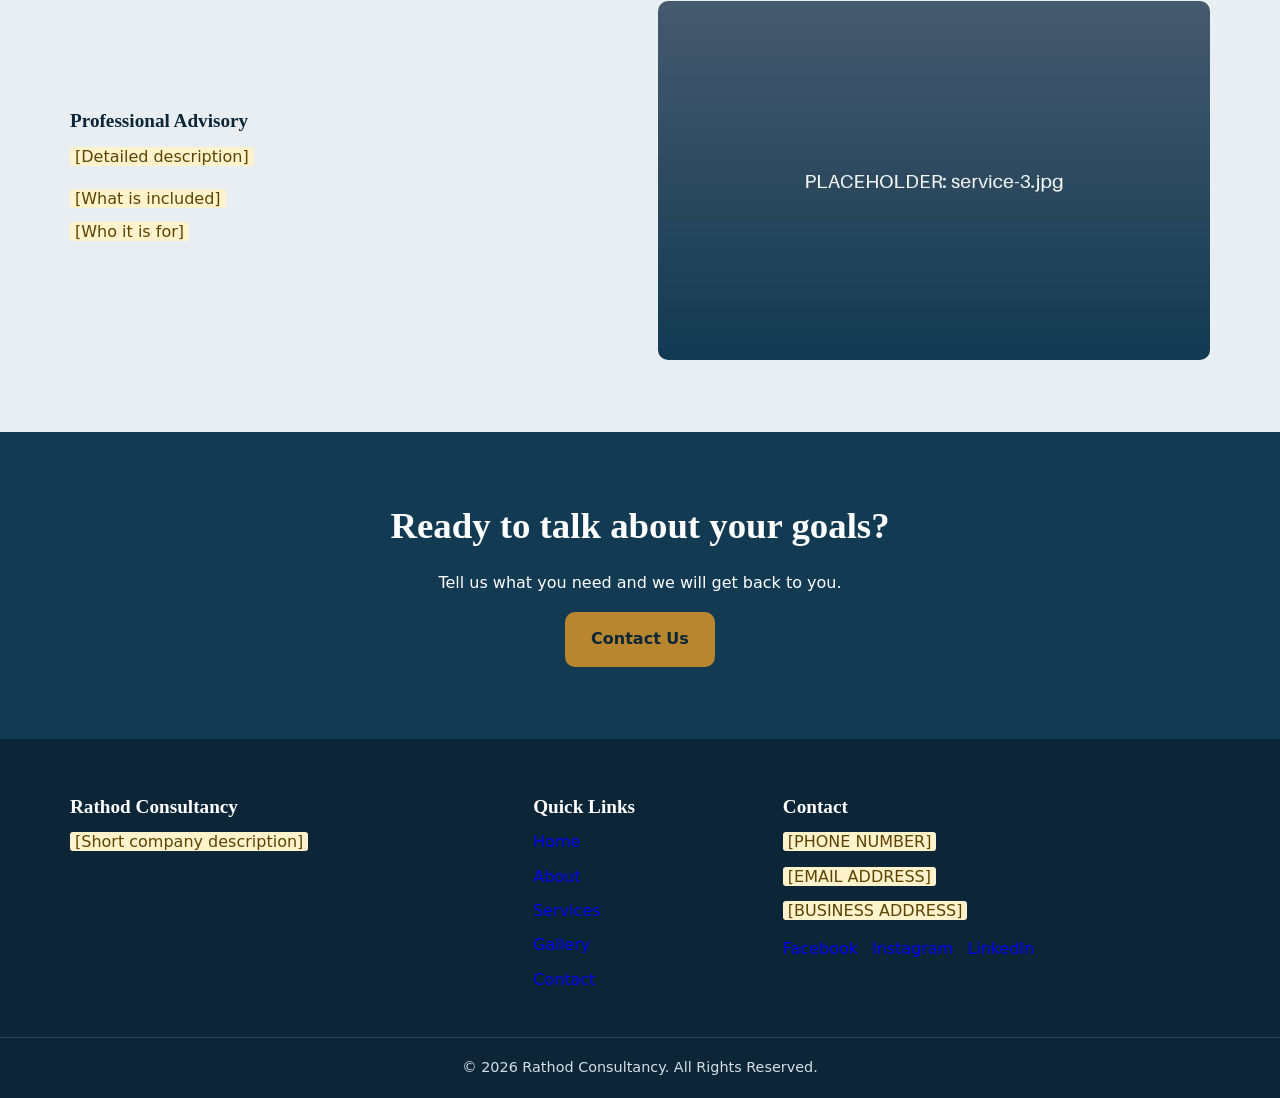
<file: services.html>
<!DOCTYPE html>
<html lang="en">
<head>
<meta charset="UTF-8">
<meta name="viewport" content="width=device-width, initial-scale=1">
<title>Services | Rathod Consultancy</title>
<meta name="description" content="Explore the consulting services offered by Rathod Consultancy.">
<!-- SEO: edit the title and description above for this page. Keep titles under ~60 and descriptions under ~160 characters. -->
<link rel="canonical" href="https://www.rathodconsultancy.com/services.html">
<meta property="og:type" content="website">
<meta property="og:site_name" content="Rathod Consultancy">
<meta property="og:title" content="Services | Rathod Consultancy">
<meta property="og:description" content="Explore the consulting services offered by Rathod Consultancy.">
<meta property="og:url" content="https://www.rathodconsultancy.com/services.html">
<meta property="og:image" content="https://www.rathodconsultancy.com/images/hero.jpg">
<link rel="icon" type="image/png" href="favicon.png">
<link rel="stylesheet" href="css/style.css">

</head>
<body>
<a class="skip" href="#main">Skip to content</a>

<header class="site-header"><div class="wrap bar">
<a class="logo" href="index.html"><img src="images/logo.png" alt="Rathod Consultancy logo" width="160" height="40"></a>
<button class="menu-btn" aria-expanded="false" aria-controls="nav" aria-label="Toggle menu"><span></span><span></span><span></span></button>
<nav id="nav" aria-label="Main"><ul><li><a href="index.html">Home</a></li><li><a href="about.html">About</a></li><li><a href="services.html" aria-current="page">Services</a></li><li><a href="gallery.html">Gallery</a></li><li><a href="contact.html">Contact</a></li><li><a class="btn" href="contact.html">Get Started</a></li></ul></nav>
</div></header>
<main id="main">
<section class="phero"><div class="wrap"><h1>Our Services</h1><p>Consulting tailored to your needs.</p></div></section>
<!-- PLACEHOLDER: the six services below are examples. Replace titles, icons and text with the company's actual services. -->
<section><div class="wrap"><div class="grid"><article class="card"><span class="icon" aria-hidden="true"><svg viewBox="0 0 24 24" width="26" height="26" fill="none" stroke="currentColor" stroke-width="1.8" stroke-linecap="round" stroke-linejoin="round"><path d="M3 8h18v12H3zM9 8V5h6v3"/></svg></span><h3>Business Consultancy</h3><p><span class="ph">[Short description]</span></p><a class="btn dark" href="contact.html">Contact Us</a></article><article class="card"><span class="icon" aria-hidden="true"><svg viewBox="0 0 24 24" width="26" height="26" fill="none" stroke="currentColor" stroke-width="1.8" stroke-linecap="round" stroke-linejoin="round"><path d="M4 20V4M4 20h16M8 16v-5M13 16V8M18 16v-3"/></svg></span><h3>Financial Consulting</h3><p><span class="ph">[Short description]</span></p><a class="btn dark" href="contact.html">Contact Us</a></article><article class="card"><span class="icon" aria-hidden="true"><svg viewBox="0 0 24 24" width="26" height="26" fill="none" stroke="currentColor" stroke-width="1.8" stroke-linecap="round" stroke-linejoin="round"><path d="M6 3h9l4 4v14H6zM9 12h7M9 16h7"/></svg></span><h3>Tax Consulting</h3><p><span class="ph">[Short description]</span></p><a class="btn dark" href="contact.html">Contact Us</a></article><article class="card"><span class="icon" aria-hidden="true"><svg viewBox="0 0 24 24" width="26" height="26" fill="none" stroke="currentColor" stroke-width="1.8" stroke-linecap="round" stroke-linejoin="round"><path d="M3 17l6-6 4 4 8-8M15 7h6v6"/></svg></span><h3>Investment Advisory</h3><p><span class="ph">[Short description]</span></p><a class="btn dark" href="contact.html">Contact Us</a></article><article class="card"><span class="icon" aria-hidden="true"><svg viewBox="0 0 24 24" width="26" height="26" fill="none" stroke="currentColor" stroke-width="1.8" stroke-linecap="round" stroke-linejoin="round"><path d="M4 5h16v14H4zM4 10h16M10 10v9"/></svg></span><h3>Business Planning</h3><p><span class="ph">[Short description]</span></p><a class="btn dark" href="contact.html">Contact Us</a></article><article class="card"><span class="icon" aria-hidden="true"><svg viewBox="0 0 24 24" width="26" height="26" fill="none" stroke="currentColor" stroke-width="1.8" stroke-linecap="round" stroke-linejoin="round"><path d="M12 3a9 9 0 100 18 9 9 0 000-18zM15 9l-2 6-4 0 2-6z"/></svg></span><h3>Professional Advisory</h3><p><span class="ph">[Short description]</span></p><a class="btn dark" href="contact.html">Contact Us</a></article></div></div></section>
<section class="alt"><div class="wrap"><h2>Service details</h2>
<article class="detail"><img src="images/service-1.jpg" alt="Business Consultancy" loading="lazy" width="800" height="520"><div><h3>Business Consultancy</h3><p><span class="ph">[Detailed description]</span></p><ul><li><span class="ph">[What is included]</span></li><li><span class="ph">[Who it is for]</span></li></ul></div></article><article class="detail"><img src="images/service-2.jpg" alt="Financial Consulting" loading="lazy" width="800" height="520"><div><h3>Financial Consulting</h3><p><span class="ph">[Detailed description]</span></p><ul><li><span class="ph">[What is included]</span></li><li><span class="ph">[Who it is for]</span></li></ul></div></article><article class="detail"><img src="images/service-3.jpg" alt="Tax Consulting" loading="lazy" width="800" height="520"><div><h3>Tax Consulting</h3><p><span class="ph">[Detailed description]</span></p><ul><li><span class="ph">[What is included]</span></li><li><span class="ph">[Who it is for]</span></li></ul></div></article><article class="detail"><img src="images/service-1.jpg" alt="Investment Advisory" loading="lazy" width="800" height="520"><div><h3>Investment Advisory</h3><p><span class="ph">[Detailed description]</span></p><ul><li><span class="ph">[What is included]</span></li><li><span class="ph">[Who it is for]</span></li></ul></div></article><article class="detail"><img src="images/service-2.jpg" alt="Business Planning" loading="lazy" width="800" height="520"><div><h3>Business Planning</h3><p><span class="ph">[Detailed description]</span></p><ul><li><span class="ph">[What is included]</span></li><li><span class="ph">[Who it is for]</span></li></ul></div></article><article class="detail"><img src="images/service-3.jpg" alt="Professional Advisory" loading="lazy" width="800" height="520"><div><h3>Professional Advisory</h3><p><span class="ph">[Detailed description]</span></p><ul><li><span class="ph">[What is included]</span></li><li><span class="ph">[Who it is for]</span></li></ul></div></article>
</div></section><section class="cta"><div class="wrap"><h2>Ready to talk about your goals?</h2><p>Tell us what you need and we will get back to you.</p><a class="btn" href="contact.html">Contact Us</a></div></section>
</main>
<footer class="site-footer"><div class="wrap fgrid">
<div><h2>Rathod Consultancy</h2><p><span class="ph">[Short company description]</span></p></div>
<div><h3>Quick Links</h3><ul><li><a href="index.html">Home</a></li><li><a href="about.html">About</a></li><li><a href="services.html">Services</a></li><li><a href="gallery.html">Gallery</a></li><li><a href="contact.html">Contact</a></li></ul></div>
<div><h3>Contact</h3><ul><li><span class="ph">[PHONE NUMBER]</span></li><li><span class="ph">[EMAIL ADDRESS]</span></li><li><span class="ph">[BUSINESS ADDRESS]</span></li></ul>
<!-- Replace each # below with the real social media profile URL -->
<ul class="social"><li><a href="#">Facebook</a></li><li><a href="#">Instagram</a></li><li><a href="#">LinkedIn</a></li></ul></div>
</div><p class="copy">&copy; 2026 Rathod Consultancy. All Rights Reserved.</p></footer>
<script src="js/script.js"></script>
</body>
</html>
</file>
<file: css/style.css>
/* ===== Rathod Consultancy - change colours here ===== */
:root{--primary-color:#123a52;--secondary-color:#0c2638;--accent-color:#b8862f;--text-color:#1d2b36;--muted-color:#55656f;--background-color:#f5f7f9;--alt-color:#e9eef2;--radius:10px}
*{box-sizing:border-box;margin:0}
html{scroll-behavior:smooth}
body{font:16px/1.65 system-ui,-apple-system,"Segoe UI",Roboto,sans-serif;color:var(--text-color);background:var(--background-color);overflow-x:hidden}
img{max-width:100%;height:auto;display:block}
ul,ol{padding:0;list-style:none}
h1,h2,h3{font-family:Georgia,"Times New Roman",serif;line-height:1.2;color:var(--secondary-color);margin-bottom:.6em}
h1{font-size:clamp(2rem,7vw,3.6rem)} h2{font-size:clamp(1.5rem,4vw,2.3rem)} h3,.h3{font-size:1.2rem}
p{margin-bottom:1em}
:focus-visible{outline:3px solid var(--accent-color);outline-offset:2px}
.skip{position:absolute;left:-999px}.skip:focus{left:10px;top:10px;background:#fff;padding:8px;z-index:99}
.wrap{width:min(1140px,100% - 40px);margin-inline:auto}
section{padding:72px 0}
.alt{background:var(--alt-color)}
.dark{background:var(--secondary-color);color:#fff}.dark h2{color:#fff}
.ph{background:#fff3cd;color:#5c4400;padding:0 5px;border-radius:3px}
/* Buttons */
.btn{display:inline-block;background:var(--accent-color);color:var(--secondary-color);font-weight:600;padding:12px 24px;border-radius:var(--radius);text-decoration:none;border:2px solid var(--accent-color);cursor:pointer;font:inherit;font-weight:600;transition:transform .2s,background .2s}
.btn:hover{transform:translateY(-2px);background:#cfa04f}
.btn.dark{background:var(--primary-color);border-color:var(--primary-color);color:#fff}.btn.dark:hover{background:var(--secondary-color)}
.btn.ghost{background:transparent;color:#fff;border-color:#fff}.btn.ghost:hover{background:rgba(255,255,255,.15)}
.btns{display:flex;gap:14px;flex-wrap:wrap;margin-top:24px}
/* Top bar + header */
.topbar{background:var(--secondary-color);color:#fff;text-align:center;font-size:.9rem;padding:6px 0}
.site-header{position:sticky;top:0;background:#fff;box-shadow:0 1px 8px rgba(0,0,0,.08);z-index:50}
.bar{display:flex;align-items:center;justify-content:space-between;min-height:68px;gap:16px}
.logo img{width:170px;height:70px;object-fit:contain}
#nav ul{display:flex;align-items:center;gap:26px}
#nav a:not(.btn){text-decoration:none;font-weight:500;padding:6px 0;border-bottom:2px solid transparent}
#nav a:not(.btn):hover,#nav a[aria-current]{border-color:var(--accent-color)}
#nav .btn{padding:9px 20px}
.menu-btn{display:none;background:none;border:0;padding:10px;cursor:pointer}
.menu-btn span{display:block;width:26px;height:3px;background:var(--secondary-color);margin:5px 0;transition:.25s}
.menu-btn[aria-expanded=true] span:nth-child(1){transform:translateY(8px) rotate(45deg)}
.menu-btn[aria-expanded=true] span:nth-child(2){opacity:0}
.menu-btn[aria-expanded=true] span:nth-child(3){transform:translateY(-8px) rotate(-45deg)}
/* Heroes */
.hero{background:linear-gradient(rgba(12,38,56,.82),rgba(12,38,56,.82)),url(../images/rccdetail.jpeg) center/cover;color:#fff;padding:130px 0}
.hero h1,.phero h1{color:#fff}.hero .lead{font-size:1.5rem;font-family:Georgia,serif;color:var(--accent-color)}
.hero p:not(.lead){max-width:560px}
.phero{background:var(--primary-color);color:#fff;padding:70px 0}.phero p{margin:0;max-width:560px}
/* Layout */
.grid{display:grid;grid-template-columns:repeat(auto-fit,minmax(240px,1fr));gap:24px;margin-top:28px}
.split{display:grid;grid-template-columns:1fr 1fr;gap:48px;align-items:center}.split.top{align-items:start}
.split img,.wide,.detail img{border-radius:var(--radius);width:100%;object-fit:cover}
.card{background:#fff;border-radius:var(--radius);padding:28px;border:1px solid #dbe3e9;transition:transform .25s,box-shadow .25s;min-width:0}
.card:hover{transform:translateY(-4px);box-shadow:0 10px 24px rgba(12,38,56,.12)}
.card a:not(.btn){color:var(--primary-color);font-weight:600}
.icon{display:grid;place-items:center;width:52px;height:52px;border-radius:50%;background:var(--primary-color);color:#fff;margin-bottom:16px}
.stats div{text-align:center}.stats strong{display:block;font-size:1.8rem;margin-bottom:6px}.stats span{opacity:.85}
.steps{counter-reset:s}.steps li{counter-increment:s}.steps li::before{content:counter(s);display:block;color:var(--accent-color);font:700 2rem Georgia,serif}
blockquote footer{color:var(--muted-color);font-size:.9rem}
.detail{display:grid;grid-template-columns:1fr 1fr;gap:36px;align-items:center;margin-top:40px}
.detail:nth-of-type(even) img{order:2}.detail li{margin-bottom:6px}
/* CTA */
.cta{background:var(--primary-color);color:#fff;text-align:center}.cta h2{color:#fff}
/* Gallery */
.gallery{grid-template-columns:repeat(auto-fill,minmax(260px,1fr))}
.g-item{position:relative;border:0;padding:0;border-radius:var(--radius);overflow:hidden;cursor:pointer;background:none;min-width:0}
.g-item img{width:100%;aspect-ratio:4/3;object-fit:cover;transition:transform .4s}
.g-item span{position:absolute;inset:0;display:grid;place-items:center;color:#fff;font-weight:600;background:rgba(12,38,56,.6);opacity:0;transition:opacity .3s}
.g-item:hover img{transform:scale(1.06)}.g-item:hover span,.g-item:focus-visible span{opacity:1}
.lightbox{position:fixed;inset:0;background:rgba(0,0,0,.9);display:flex;align-items:center;justify-content:center;z-index:100;padding:20px}
.lightbox[hidden]{display:none}
.lightbox img{max-height:85vh;max-width:min(900px,80vw);object-fit:contain}
.lightbox button{position:absolute;background:none;border:0;color:#fff;font-size:2.6rem;cursor:pointer;padding:10px;line-height:1}
.lb-close{top:10px;right:16px}.lb-prev{left:6px}.lb-next{right:6px}
/* Contact */
.info li{margin-bottom:16px}.info strong{display:block}.info .ph{display:inline-block}
form{background:#fff;padding:28px;border-radius:var(--radius);border:1px solid #dbe3e9}
label{display:block;font-weight:600;margin:14px 0 4px}
input,textarea{width:100%;padding:11px;border:1px solid #9aa9b4;border-radius:6px;font:inherit}
form .btn{margin-top:18px}#form-note{margin-top:12px;font-size:.95rem}
.map{display:grid;place-items:center;min-height:300px;border-radius:var(--radius);text-align:center;padding:20px}
.map iframe{width:100%;height:100%;border:0}
/* Footer */
.site-footer{background:var(--secondary-color);color:#d5dee5;padding:56px 0 0}
.site-footer h2,.site-footer h3{color:#fff;font-size:1.2rem}.site-footer li{margin-bottom:8px}.site-footer a{text-decoration:none}.site-footer a:hover{color:var(--accent-color)}
.fgrid{display:grid;grid-template-columns:2fr 1fr 2fr;gap:36px}.social{display:flex;gap:14px;margin-top:12px}
.copy{text-align:center;border-top:1px solid rgba(255,255,255,.15);margin:36px 0 0;padding:18px 20px;font-size:.9rem}
/* Reveal animation (single subtle effect) */
.reveal{opacity:0;transform:translateY(16px);transition:opacity .6s,transform .6s}.reveal.in{opacity:1;transform:none}
@media(prefers-reduced-motion:reduce){*{transition:none!important;scroll-behavior:auto!important}.reveal{opacity:1;transform:none}}
/* Tablet / mobile */
@media(max-width:860px){
.menu-btn{display:block}
#nav{position:absolute;top:100%;left:0;right:0;background:#fff;box-shadow:0 8px 12px rgba(0,0,0,.1);display:none;padding:12px 20px 20px}
#nav.open{display:block}#nav ul{flex-direction:column;align-items:flex-start;gap:14px}
.split,.detail,.fgrid{grid-template-columns:1fr;gap:28px}.detail:nth-of-type(even) img{order:0}
section{padding:52px 0}.hero{padding:80px 0}
}
</file>
